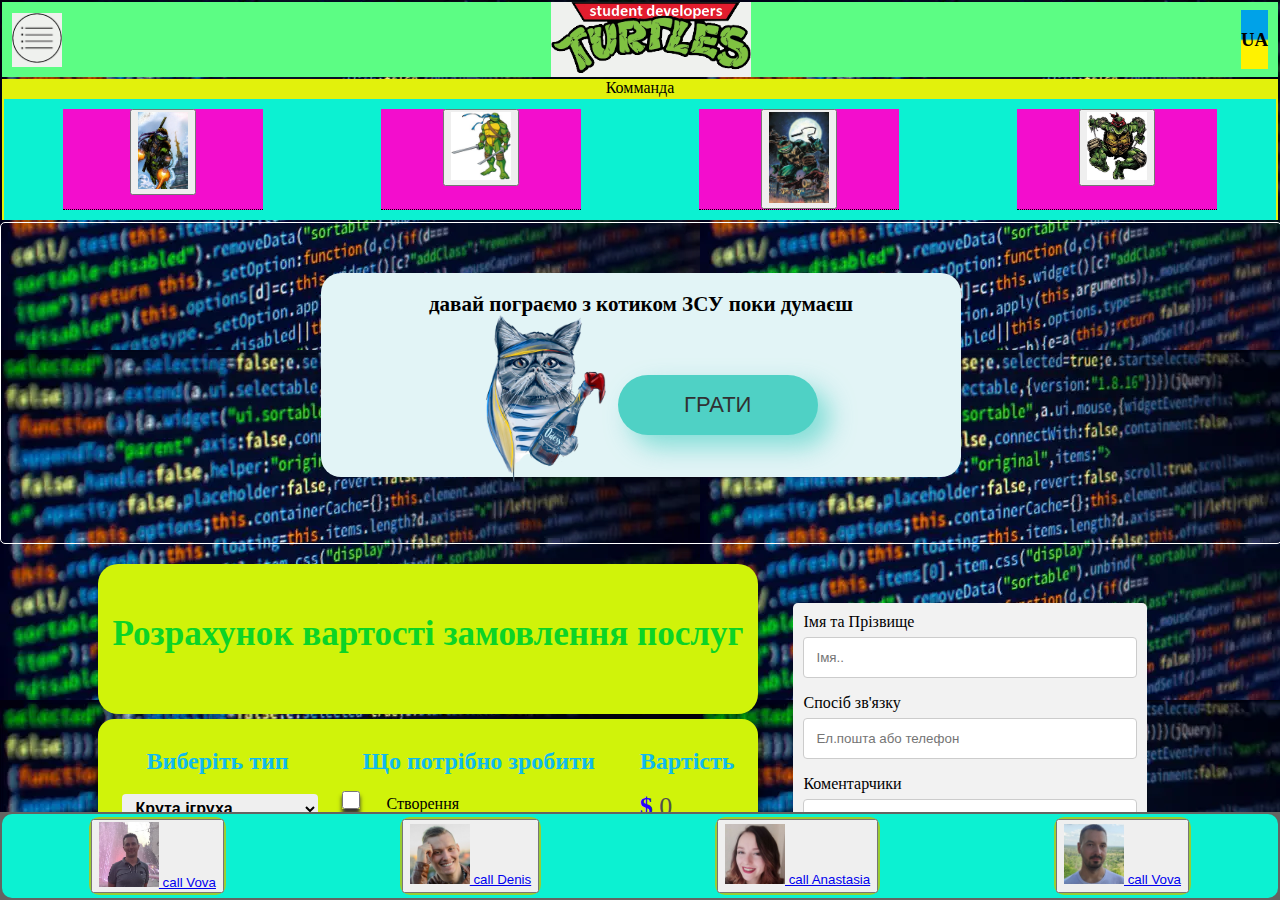
<file: projects/ComWork Nindja/index.html>
<!DOCTYPE html>
<html lang="en">
    <head>
        <meta charset="UTF-8" />
        <meta http-equiv="X-UA-Compatible" content="IE=edge" />
        <meta name="viewport" content="width=device-width, initial-scale=1.0" />
        <link rel="preconnect" href="https://fonts.gstatic.com" crossorigin />
        <link
            href="https://fonts.googleapis.com/css?family=Roboto+Slab"
            rel="stylesheet"
        />
        <link rel="stylesheet" type="text/css" href="style.css" />
        <title>Ніндзя черепашки</title>
    </head>

    <body>
        <div class="globalContainer">
            <div class="headerStyle">
                <div class="topBar-left">
                    <img src="images/menu-ico.png" width="50px" heigth="50px" />
                </div>
                <div class="topBar-center">
                    <img src="images/turtlesLogo.png" width="200px" />
                </div>
                <div class="topBar-right">
                    <span>
                        <h3>UA</h3>
                    </span>
                </div>
            </div>
            <div class="command">
                <span>Комманда</span>
                <div class="developer">
                    <div id="dev1" class="tooltip">
                        <button class="dropbtn">
                            <img src="images/don.jpg" width="50px" />
                        </button>
                        <span class="tooltiptext"
                            ><a href="#"
                                ><b
                                    >Знайомтесь .</b
                                ></a
                            ></span
                        >
                    </div>

                    <div id="dev2" class="tooltip">
                        <button class="dropbtn">
                            <img src="images/Leo.jpg" width="60px" />
                        </button>
                        <span class="tooltiptext"
                            ><a href="#"
                                ><b
                                    >Денис.</b
                                ></a
                            ></span
                        >
                    </div>

                    <div id="dev3" class="tooltipEndy">
                        <button class="dropbtn">
                            <img src="images/mik.jpg" width="60px" />
                        </button>
                        <span class="tooltiptext"
                            ><a href="#"
                                ><b
                                    >Жінка .</b
                                ></a
                            ></span
                        >
                    </div>

                    <div id="dev4" class="tooltipEndy">
                        <button class="dropbtn">
                            <img src="images/raf.jpg" width="60px" />
                        </button>
                        <span class="tooltiptext"
                            ><a href="#"
                                ><b
                                    >Обчислювач.</b
                                ></a
                            ></span
                        >
                    </div>
                </div>
            </div>
            <!-- game -->
            <div class="containerGame">
                <div id="start">
                    <h2>давай пограємо з котиком ЗСУ поки думаєш</h2>
                    <img src="images/kote.png" id="kote" />
                    <button class="button">грати</button>
                </div>
                <div id="endBlock" style="display: none">
                    <h2>Гра завершена на швидкості</h2>
                    <span id="spanEndSpeed">1000</span>
                    <img src="images/kote.png" id="kote" />
                    <button class="buttonEnd">оновити</button>
                </div>
                <div id="game" style="display: none">
                    <div id="speed">
                        SpeedGame: <span id="spanSpeed"></span>
                    </div>
                    <div id="player"></div>
                </div>
            </div>

            <!-- наша робота -->
            <div class="cases">
                <!-- калькулятор -->
                <div class="project-price" id="calculiator">
                    <section class="project-price">
                        <div id="shapka">
                            <h3>Розрахунок вартості замовлення послуг</h3>
                        </div>
                        <div
                            class="proectprice-form"
                            method="POST"
                            data-netlify="true"
                            id="proectprice-form"
                        >
                            <div class="project-conteiner">
                                <label for="projectorder" class="tipp">
                                    Виберіть тип
                                </label>

                                <select
                                    name="projectorder"
                                    id="projectorder"
                                    class="projectselect"
                                >
                                    <option value="landing-page">
                                        Створення Сайту
                                    </option>
                                    <option value="e-shop">
                                        Інтернет-магазин
                                    </option>
                                    <option selected value="market">
                                        Крута ігруха
                                    </option>
                                    <option value="mobile">
                                        Мобільний додаток
                                    </option>
                                </select>
                            </div>

                            <div class="activ-conteiner">
                                <p class="tipp">Що потрібно зробити</p>

                                <div class="activchek">
                                    <input
                                        type="checkbox"
                                        name="Creation"
                                        id="Creation"
                                        class="acttitlechec"
                                    />
                                    <label for="Creation" class="activchektitle"
                                        >Створення</label
                                    >
                                </div>

                                <div class="activchek">
                                    <input
                                        type="checkbox"
                                        name="Adjustment"
                                        id="Adjustment"
                                        class="acttitlechec"
                                    />
                                    <label
                                        for="Adjustment"
                                        class="activchektitle"
                                        >Настройка</label
                                    >
                                </div>

                                <div class="activchek">
                                    <input
                                        type="checkbox"
                                        name="heelpp"
                                        id="heelpp"
                                        class="acttitlechec"
                                    />
                                    <label for="heelpp" class="activchektitle"
                                        >Допомога</label
                                    >
                                </div>

                                <div class="activchek">
                                    <input
                                        checked
                                        type="checkbox"
                                        name="Consultation"
                                        id="Consultation"
                                        class="acttitlechec"
                                    />
                                    <label
                                        for="Consultation"
                                        class="activchektitle"
                                        >Консультація</label
                                    >
                                </div>
                            </div>

                            <div class="project-price-conteiner">
                                <p class="tipp">Вартість</p>
                                <p class="project-pricesumm">
                                    <span class="curens">$</span>
                                    <span id="totalprice">0</span>
                                </p>
                            </div>
                        </div>
                    </section>
                </div>

                <!-- форма зворот звязку -->
                <div id="formdiv">
                    <div id="fidback" class="container">
                        <form action="action_page.php">
                            <label for="fname">Імя та Прізвище</label>
                            <input
                                type="text"
                                id="fname"
                                name="firstname"
                                placeholder="Імя.."
                            />

                            <label for="lname">Спосіб зв'язку</label>
                            <input
                                type="text"
                                id="lname"
                                name="lastname"
                                placeholder="Ел.пошта або телефон"
                            />

                            <label for="subject">Коментарчики</label>
                            <textarea
                                id="subject"
                                name="subject"
                                placeholder="Залишіть коментар якщо є потреба"
                                style="height: 20%"
                            ></textarea>

                            <button id="send">
                                <h3>
                                    <a
                                        href="mailto:alex@itbanda.pro"
                                        target='_blank"'
                                        >Відправити</a
                                    >
                                </h3>
                            </button>

                            <!-- <button type="submit" id="send">Відправити </button> -->
                            <!-- <h3> <a href="mailto:citrus1989@gmail.com" target="_blank&quot;">Відправити</a> </h3> -->
                        </form>
                    </div>
                </div>
            </div>
            <!-- contacts -->
            <div class="contacts">
                <div class="developer-cont">
                    <div id="dev11">
                        <button class="dropbtn">
                            <img src="images/dev44.jpg" width="60px" /><a
                                href="tel:380508253287"
                            >
                                call Vova</a
                            >
                        </button>
                    </div>

                    <div id="dev22">
                        <button class="dropbtn">
                            <img src="images/dev11.jpg" width="60px" /><a
                                href="tel:380508253287"
                            >
                                call Denis</a
                            >
                        </button>
                    </div>

                    <div id="dev33">
                        <button class="dropbtn">
                            <img src="images/dev33.jpg" width="60px" /><a
                                href="tel:380508253287"
                            >
                                call Anastasia</a
                            >
                        </button>
                    </div>

                    <div id="dev44">
                        <button class="dropbtn">
                            <img src="images/dev22.jpg" width="60px" /><a
                                href="tel:380508253287"
                            >
                                call Vova</a
                            >
                        </button>
                    </div>
                </div>
            </div>
        </div>
        <script src="script.js"></script>
    </body>
</html>
</file>
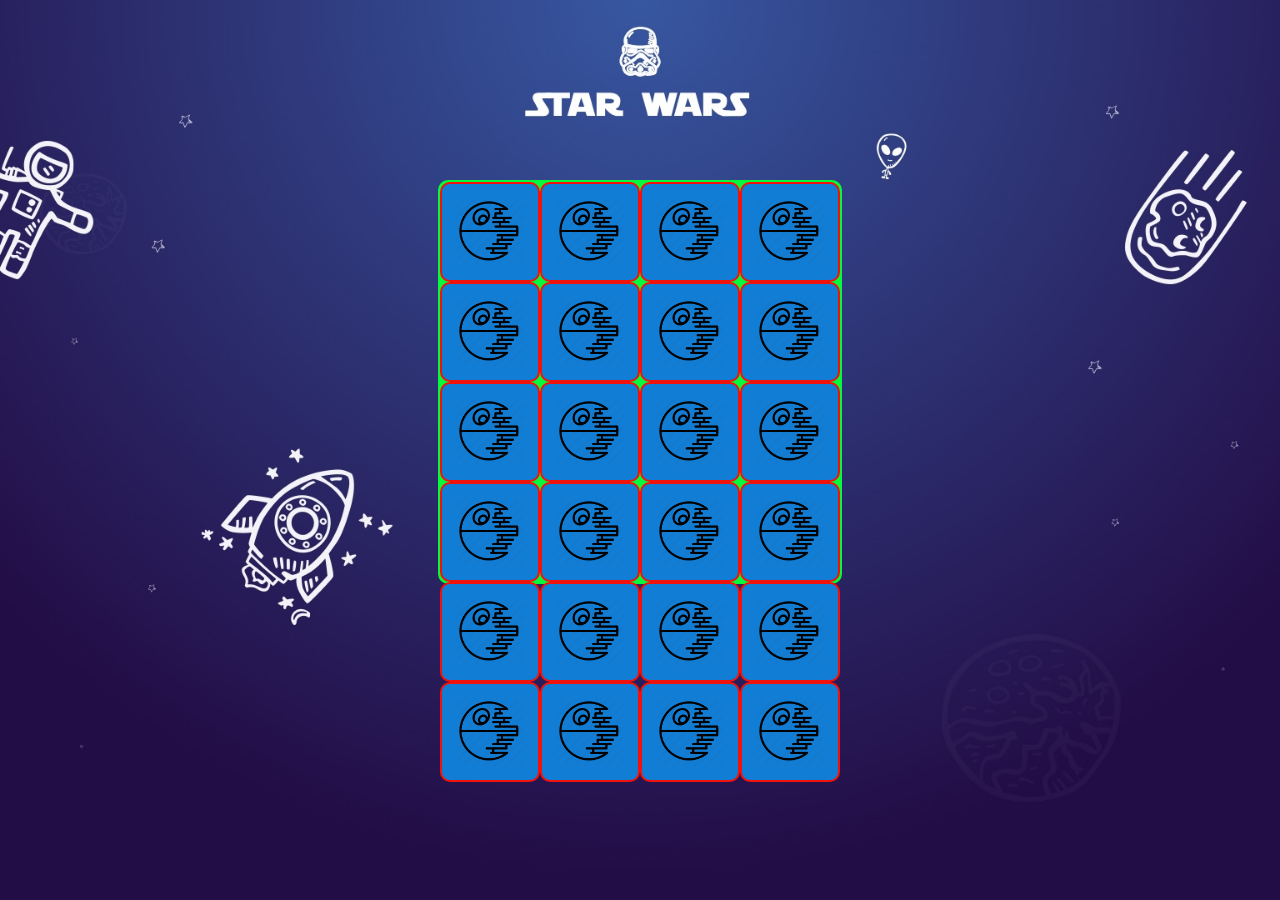
<file: projects/Paru/index.html>
<!doctype html>
<html>
<head>
	<title>Cards game</title>
	<link rel="stylesheet" type="text/css" href="style.css">
	<meta charset="utf8">
</head>
<body>
	<ul id="cards"></ul>

	<div id="reset">
		<h2>Ура!!! Ти переміг!!!</h2>
		<button id="reset-btn">Давай ще раз</button>
	</div>

	<script type="text/javascript" src="script.js"></script>
</body>
</html>
</file>
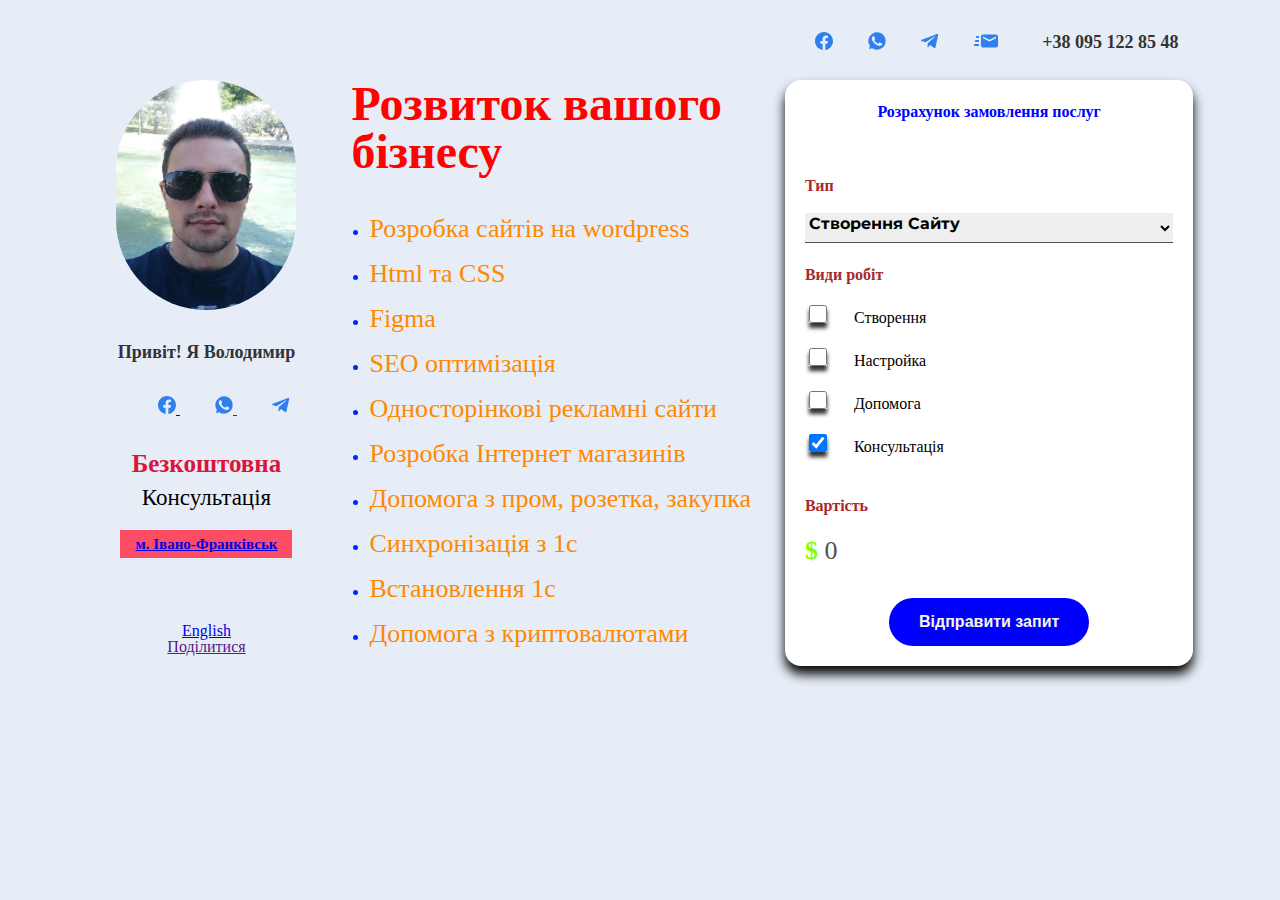
<file: projects/Resum3/index.html>
<!DOCTYPE html>
<html lang="en">

<head>
    <meta charset="UTF-8">
    <meta http-equiv="X-UA-Compatible" content="IE=edge">
    <meta name="viewport" content="width=device-width, initial-scale=1.0">

    <link rel="preconnect" href="https://fonts.googleapis.com">
    <link rel="preconnect" href="https://fonts.gstatic.com" crossorigin>
    <link href="https://fonts.googleapis.com/css2?family=Montserrat:wght@400;700&display=swap" rel="stylesheet">
    
    <link rel="stylesheet" href="./Styles/stiles.css">
    <link rel="stylesheet" href="./Styles/reset.css">
    <title>Volodumur</title>
</head>
<body>
    <div class="Wraper">

        <!--contacts-->

        <section class="contaupsection">
            <a href="https://www.facebook.com/profile.php?id=100022273695820" target="_blank" class="socialinc">
                <img src="./Image/fb-icon.svg" alt="fb-icon" class="iconsfb">
            </a>
            
            <a href="" target="_blank">
                <img src="./Image/viber-icon.svg" alt="viber-icon" class="iconsviber" class="socialinc">
            </a>
            
            <a href="https://t.me/Volodimir_07" target="_blank">
                <img src="./Image/telegram-icon.svg" alt="telegram-icon" class="iconstelegram" class="socialinc">
            </a>

            <a href="mailto:citrus1989@gmail.com" target="_blank" class="mailtoicon" class="socialinc">
                <img src="./Image/mail-icon.svg" alt="mailicon" class="mailllicon">
            </a>

            <a href="tel:+380951228548" target="_blank" class="phonenomer">
                +38 095 122 85 48 
            </a>
        </section>


        <!--foto-->

        <section class="exspersec">
            <a href="https://volodumur712en.netlify.app/" target="_blank">
            <img src="./Image/Volodumur.jpg" alt="Vova" class="myphoto"> 
            </a>
            <h2 class="myname">Привіт! Я Володимир</h2>
            <div>
                <div></div>
                <a href="https://www.facebook.com/profile.php?id=100022273695820" target="_blank">
                    <img src="./Image/fb-icon.svg" alt="fb-icon" class="iconsfb">
                </a>
            
                <a href=""  target="_blank">
                    <img src="./Image/viber-icon.svg" alt="viber-icon" class="iconsviber">
                </a>

                <a href="https://t.me/Volodimir_07" target="_blank">
                    <img src="./Image/telegram-icon.svg" alt="telegram-icon" class="iconstelegram">
                </a>
                
            </div>

            <div class="discrip">
                <p class="discriptext discriptextfff">Безкоштовна</p>
                <p class="discriptext">Консультація</p>
                <p class="ivano">
                    <a href="https://www.google.com/maps?q=%D1%96%D0%B2%D0%B0%D0%BD%D0%BE+%D1%84%D1%80%D0%B0%D0%BD%D0%BA%D1%96%D0%B2%D1%81%D1%8C%D0%BA&um=1&ie=UTF-8&sa=X&ved=2ahUKEwjh5qiT87XzAhWWAxAIHQnFDhYQ_AUoAXoECAEQAw" target="_blank">м. Івано-Франківськ</a> </p>
            </div>

            <a href="https://volodumur712en.netlify.app/" target="_blank">
                English
            </a>

            <a href="" target="_blank">
                Поділитися
            </a>


        </section>
    

        <!--My-info-->

        <section class="Myinfosection">
            
            <h1 class="Develop">Розвиток вашого бізнесу</h1>

            <div>
                <ul class="scillist">
                    <li class="mylist">
                        <p class="mylisttext">Розробка сайтів на wordpress</p>
                    </li>
                    <li class="mylist">
                        <p class="mylisttext">Html та CSS</p>
                    </li>
                    <li class="mylist">
                        <p class="mylisttext">Figma</p>
                    </li>
                    <li class="mylist">
                        <p class="mylisttext">SEO оптимізація</p>
                    </li>
                    <li class="mylist">
                        <p class="mylisttext">Односторінкові рекламні сайти</p>
                    </li>
                    <li class="mylist">
                        <p class="mylisttext">Розробка Інтернет магазинів</p>
                    </li>
                    <li class="mylist">
                        <p class="mylisttext">Допомога з пром, розетка, закупка</p>
                    </li>
                    <li class="mylist">
                        <p class="mylisttext">Синхронізація з 1с</p>
                    </li>
                    <li class="mylist">
                        <p class="mylisttext">Встановлення 1с</p>
                    </li>
                    <li class="mylist">
                        <p class="mylisttext">Допомога з криптовалютами</p>
                    </li>
                </ul>
            </div>
        </section>


        <!--My-price-->

        <section class="project-price">
            <form action="#" class="proectprice-form" method="POST" data-netlify="true" id="proectprice-form">
                <h4 class="proectprice-title">Розрахунок замовлення послуг</h4>

                <div class="projectconteiner">
                    <label for="projectorder" class="tipp"> Тип </label>

                    <select name="projectorder" id="projectorder" class="projectselect">
                        <option selected value="landing-page">Створення Сайту</option>
                        <option value="e-shop">Інтернет-магазин</option>
                        <option value="page1c">1с</option>
                        <option value="crypto">Криптовалюти</option>
                    </select>
                </div>

                <div class="activconteiner">
                    <p class="tipp"> Види робіт </p>


                    <div class="activchek">
                        <input type="checkbox" name="Creation" id="Creation" class="acttitlechec">
                        <label for="Creation" class="activchektitle">Створення</label>
                    </div>

                    <div class="activchek">
                        <input type="checkbox" name="Adjustment" id="Adjustment" class="acttitlechec">
                        <label for="Adjustment" class="activchektitle">Настройка</label>
                    </div>

                    <div class="activchek">
                        <input type="checkbox" name="heelpp" id="heelpp" class="acttitlechec">
                        <label for="heelpp" class="activchektitle">Допомога</label>
                    </div>

                    <div class="activchek">
                        <input checked type="checkbox" name="Consultation" id="Consultation" class="acttitlechec">
                        <label for="Consultation" class="activchektitle">Консультація</label>
                    </div>

                </div>
                <div class="projectpriceconteiner">
                    <p class="tipp"> Вартість </p>
                    <p class="project-pricesumm"> <span class="curens">$</span> <span id="totalprice">0</span> </p>

                </div>

                <input type="hidden" name="Email">

                <div class="calculcont">
                    <button class="calculjator">Відправити запит</button>
                </div>

            </form>
        </section>

    </div>


    <!--model-->

    <div class="modal-bgd" id="modalidemeil">
        <div class="modelcont">
            <button class="modelclose-icon">
                <img src="./Image/close-icon.svg" alt="close-icon" class="close-icon">

            </button>
            <img src="./Image/mail-icon.svg" alt="mailicon" class="mailllicon" id="mailidicon">
            <h4 class="modeltitle">Я зв`яжусь з вами <br> найближчим часом</h4>

            <form action="#" class="modelcontform" id="modelcontformid">

                <div class="mailinputconte" id="mailinputconte">
                    <label for="user-email" class="usermailtitle">Email</label>
                    <input type="email" name="user-email" id="user-email" class="user-email" placeholder="Вкажіть ел. пошту">
                    <p class="mailerortext" id="mailinputconteerorid">перевірте вказану пошту</p>
                </div>
                <button type="submit" class="modelsubmit" > Відправити</button>
            </form>

        </div>

    </div>

    <div class="modal-bgd" id="succesmodal">
        <div class="modelcont">
            <button class="modelclose-icon">
                <img src="./Image/close-icon.svg" alt="close-icon" class="close-icon">
    
            </button>
            <img src="./Image/success-icon.svg" alt="success" class="mailllicon">
            <h4 class="modeltitle">Дякую<br> запит відправлено</h4>
    
            
        </div>
        <div></div>
    
    </div>

    <script src="./js/script.js"></script>
</body>

<!--const usermailgo = document.querySelectorAll(`#user-email`);
    if (usermailgo.value) {

        
        const formData = new FormData(formEl)

        formData.append(`Email`, usermailgo.value);

        fetch('/', {
          method: 'POST',
          headers: { "Content-Type": "application/x-www-form-urlencoded" },
            body: new URLSearchParams(formData).toString()
        }).
            then(function () {
                emeilmodal.classList.remove(`modal-active`);
                succesmodal.classList.add(`modal-active`);
            }
                .catch(() => alert('Не вдалося відправити'))
                
        return;
        
    }-->

</html>
</file>
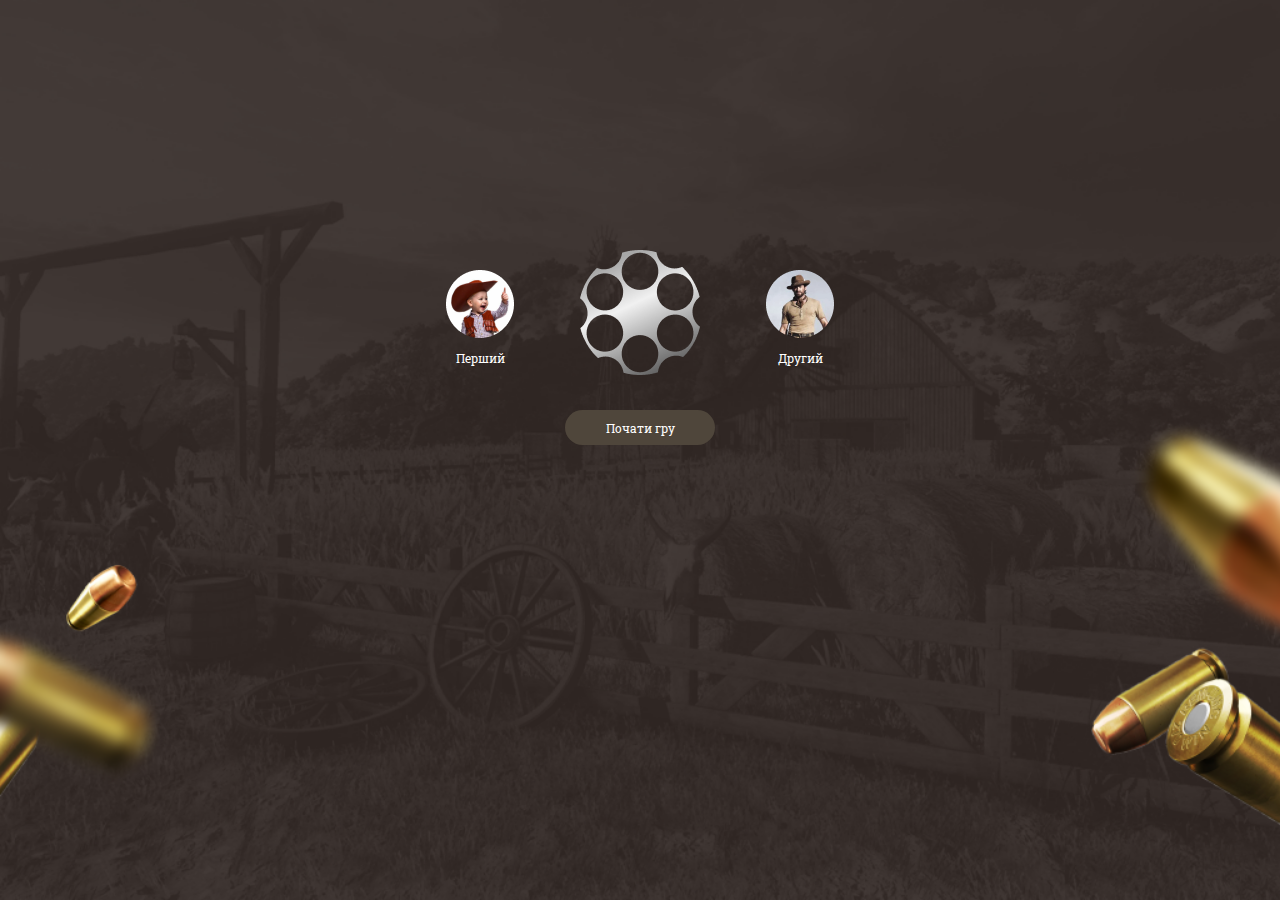
<file: projects/russian_roulette start/index.html>
<html>
<head>
	<meta charset="utf8"/>
	<title>Українська рулетка</title>
	<link href="https://fonts.googleapis.com/css?family=Roboto+Slab" rel="stylesheet">
	<link rel="stylesheet" type="text/css" href="style.css">
</head>
<body>



<div id="game">
	<div class="user" id="player1">
		<img src="images/user1.png"/>
		<p>Перший</p>
		
	</div>

	<div id="revolver"></div>

	<div id="baraban">
		<div id="bullet"></div>
	</div>
	
	<div class="user" id="player2">
		<img src="images/user2.png"/>
		<p>Другий</p>
		
	</div>

	<button id="shot">Почати гру</button>
</div>

<script src="script.js"></script>
</body>
</html>
</file>
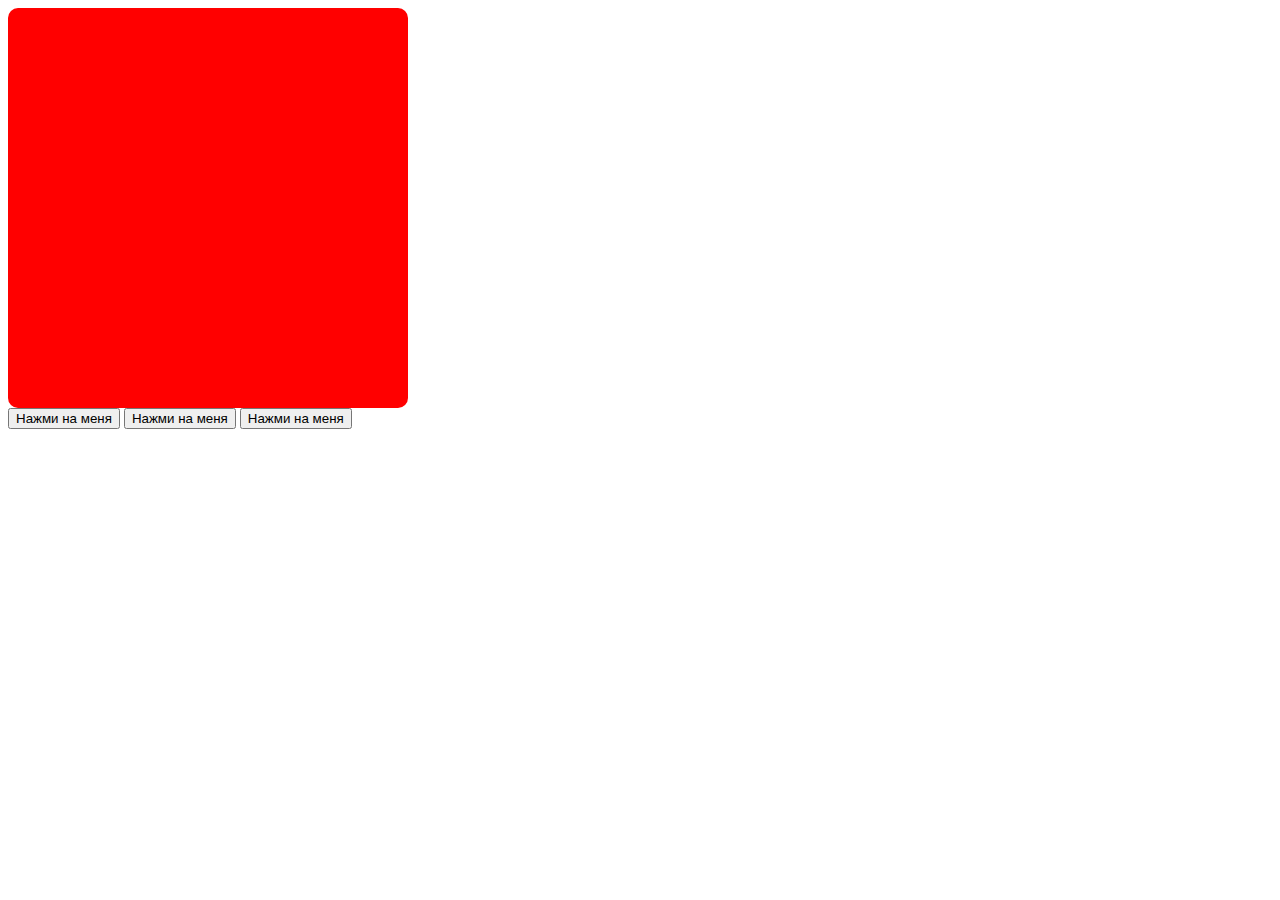
<file: projects/workshop/index.html>
<!DOCTYPE html>
<html>
<head>
	<meta charset="utf-8">
	<meta name="viewport" content="width=device-width, initial-scale=1">
	<title>Воркшоп</title>
	<link rel="stylesheet" type="text/css" href="style.css">
</head>
<body>

	<div id="kvadrat"></div>

	<button id="knopka">Нажми на меня</button>
	<button id="ttt">Нажми на меня</button>
	<button id="qqq">Нажми на меня</button>

<script src="script.js"></script>
</body>
</html>
</file>
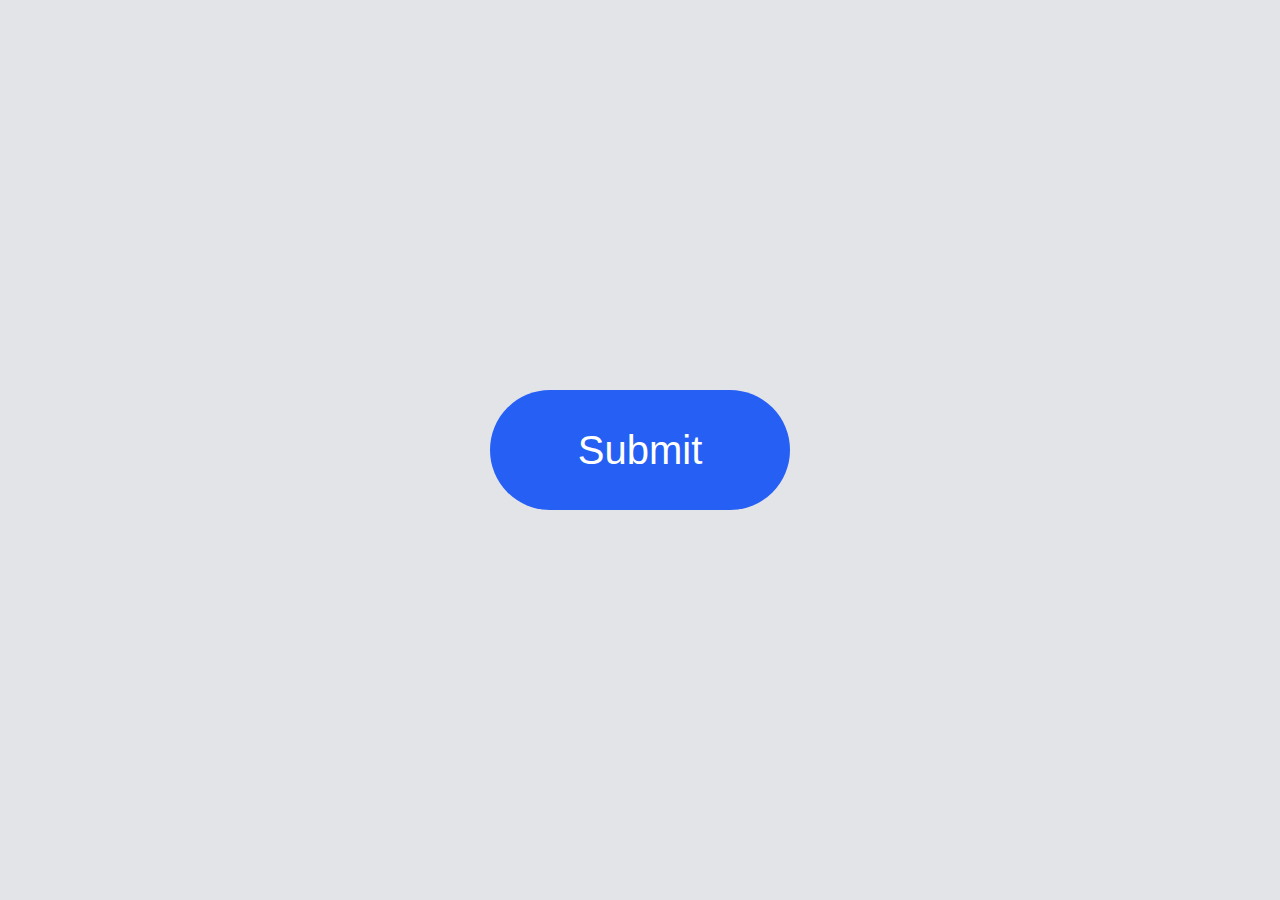
<file: projects/Prikolu/button/index.html>
<!DOCTYPE html>
<html lang="en">
<head>
    <meta charset="UTF-8">
    <meta http-equiv="X-UA-Compatible" content="IE=edge">
    <meta name="viewport" content="width=device-width, initial-scale=1.0">
    <title>Document</title>
    <link href="style.css" rel="stylesheet">
</head>
<body>

    <button class="btn" type="button">
        <span class="btn__text">Submit</span>
        <svg class="btn__progress" viewBox="0 0 48 48" width="48px" height="48px">
            <circle class="btn__progress-track" r="20" cx="24" cy="24" fill="none" stroke="#c7cad1" stroke-width="8" />
            <circle class="btn__progress-fill" r="20" cx="24" cy="24" fill="none" stroke="#000000" stroke-width="8" transform="rotate(-90,24,24)" stroke-dasharray="125.66 125.66" stroke-dashoffset="125.66" />
            <polyline class="btn__progress-check" points="12,24 20,32 36,16" fill="none" stroke="#fff" stroke-width="4" stroke-linecap="round" stroke-linejoin="round" stroke-dasharray="34 34" stroke-dashoffset="34" />
        </svg>
    </button>
    
    <script src="main.js" ></script>
</body>

</html>
</file>
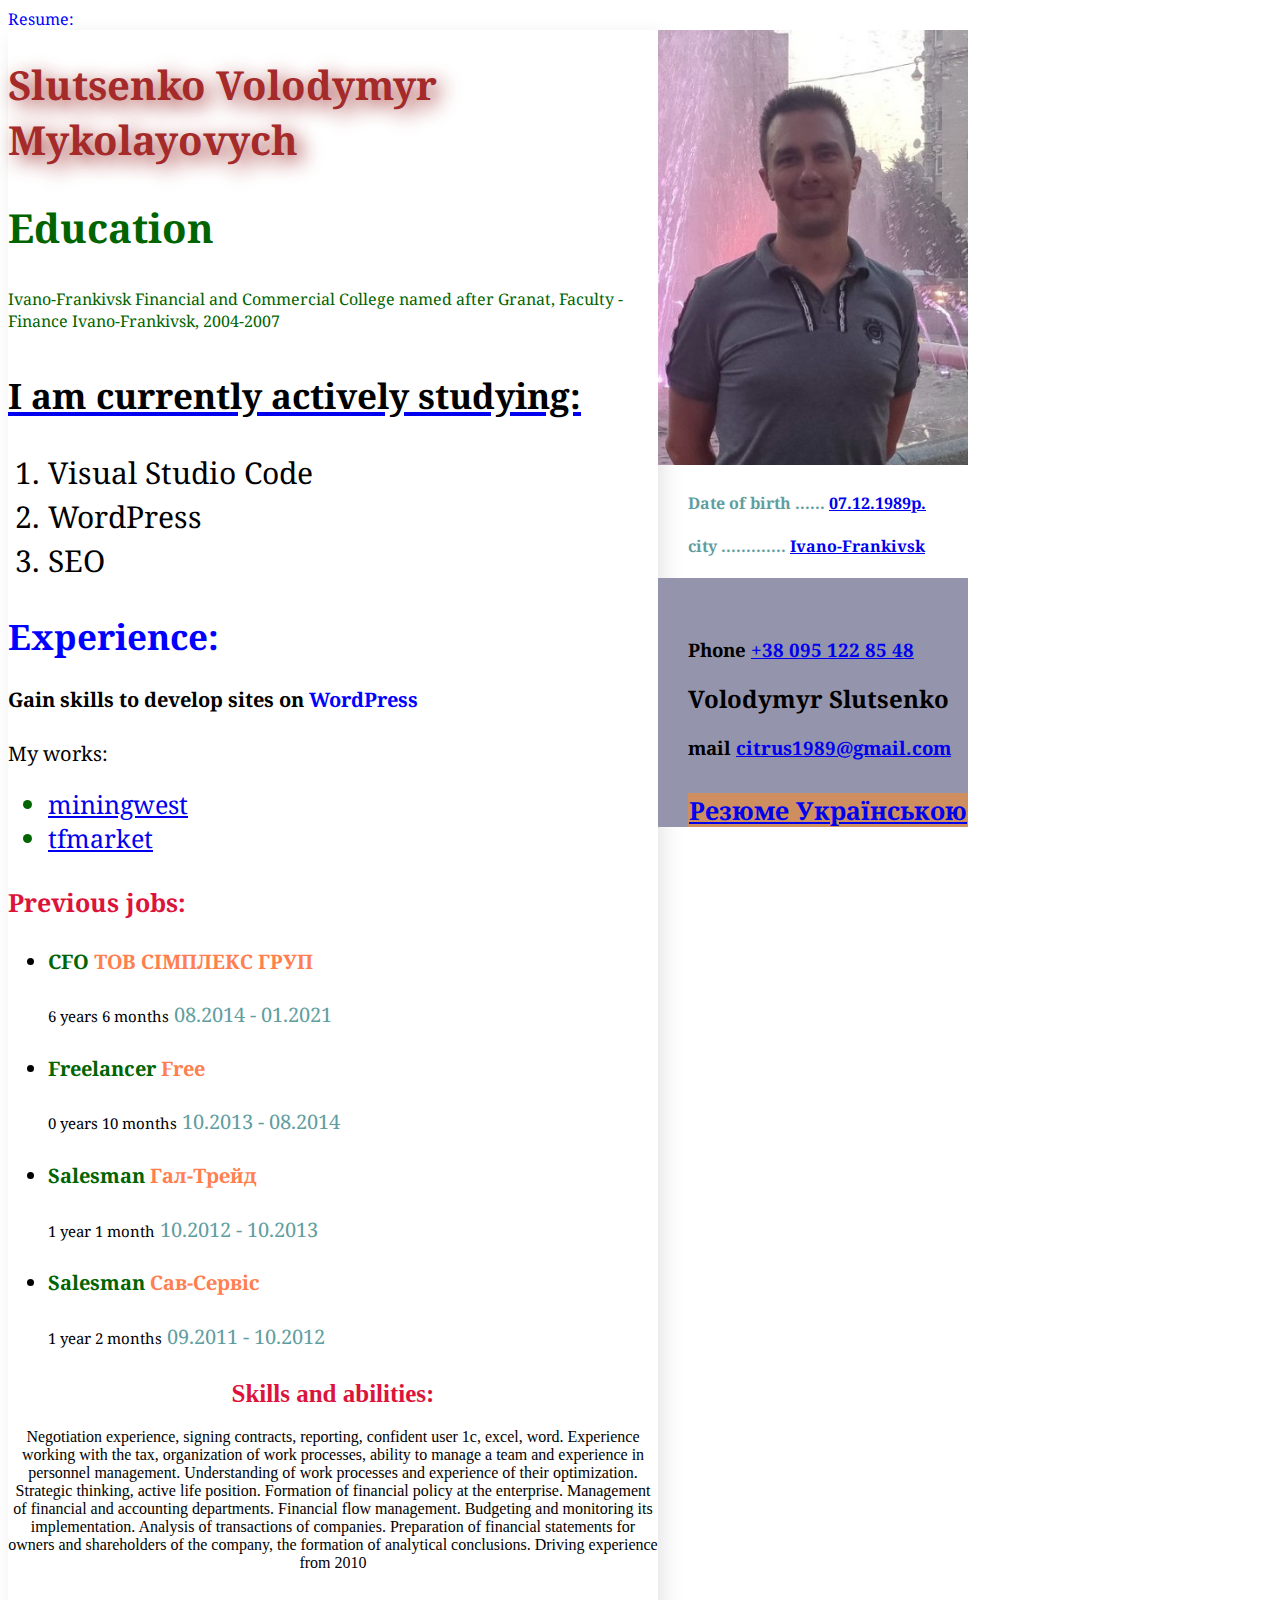
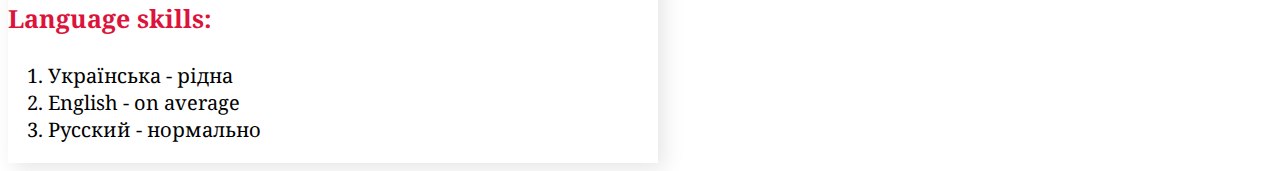
<file: projects/Resume/En/index.html>
<!DOCTYPE html>
<html lang="en">

<head>
    <meta charset="UTF-8">
    <meta http-equiv="X-UA-Compatible" content="IE=edge">
    <meta name="viewport" content="width=device-width, initial-scale=1.0">
    <link rel="preconnect" href="https://fonts.googleapis.com">
    <link rel="preconnect" href="https://fonts.gstatic.com" crossorigin>
    <link href="https://fonts.googleapis.com/css2?family=Noto+Serif:ital,wght@1,700&display=swap" rel="stylesheet">
    <link rel="stylesheet" href="Styles/stiles.css">
    <title>Slutsenko Volodymyr</title>
</head>

<body class="body">
    Resume:
<div class="yse">
<!--yse resume-->
    <div class="vsja">
    <!--Імя-->
    <div class="shapka">
    
    <h1>Slutsenko Volodymyr Mykolayovych
    
    </h1>
    </div>

    <!--Освіта-->
    <div class="education">
    
        <h2 <span class="osvita">Education</span></h2>
        <p> Ivano-Frankivsk Financial and Commercial College named after Granat,
             Faculty - Finance
             Ivano-Frankivsk, 2004-2007
        </p>
    </div>

     
    <!--про тепер-->
     <div class="now">
         
         <h2> <a href="https://miningwest.com.ua/rozrobnik/" target="_blank&quot;"> <span class="zar"> I am currently actively studying:</span> </a> </h2>
        <ol>
            <li>
                Visual Studio Code
            </li>
            <li>
                WordPress
            </li>
            <li>
                SEO
            </li>
        </ol>
     </div>


    <!--Робота-->
     <div class="work">
         <h2> <span class="workshap">Experience: </span> </h2>
         <div class="rozrob" >
             <h4>Gain skills to develop sites on <span class="wp">WordPress</span></h4>
             <p>
                  My works:
             </p>
            <ul>
                <li class="ssul">
                    <a href="https://miningwest.com.ua/" target="_blank&quot;">miningwest</a>
                </li>
                <li class="ssul">
                    <a href="https://tfmarket.net.ua/" target="_blank&quot;">tfmarket</a>
                </li>
            </ul>
                

         </div>

         <h2> <span class="navv">Previous jobs:</span> </h2>
         <ul>

         <!--сімплекс-->
         <div>
            <li><h4 class="posada">CFO
            <span class="compani">ТОВ СІМПЛЕКС ГРУП</span> </h4>
            <p> <span class="period">6 years 6 months</span>  
            <span class="datacomp">08.2014 - 01.2021</span> 
            </p>
            </li>
         </div>
         
         <!--фріланс-->
        <div>
            <li>
                <h4 class="posada">Freelancer <span class="compani">Free</span> </h4>
                <p> <span class="period">0 years 10 months</span>
                    <span class="datacomp">10.2013 - 08.2014</span>
                </p>
            </li>
        </div>

        <!--гал тр-->
         <div>
            <li>
                <h4 class="posada">Salesman
                <span class="compani">Гал-Трейд</span> </h4>
                <p> <span class="period">1 year 1 month</span>
                    <span class="datacomp">10.2012 - 10.2013</span>
                </p>
            </li>
         </div>

         <!--сав-->
         <div>
            <li>
                <h4 class="posada">Salesman
                <span class="compani">Сав-Сервіс</span> </h4>
                <p> <span class="period">1 year 2 months</span>
                    <span class="datacomp">09.2011 - 10.2012</span>
                </p>
            </li>
         </div>
        </ul>
     </div>


    <!--Навички-->
    <div class="Skills">
    
        <h2> <span class="navv"> Skills and abilities:</span> </h2>
        <a> Negotiation experience, signing contracts, reporting, confident user 1c, excel, word.
        Experience working with the tax, organization of work processes, ability to manage a team and experience in personnel
        management.
        Understanding of work processes and experience of their optimization.
        Strategic thinking, active life position.
        Formation of financial policy at the enterprise. Management of financial and accounting departments. Financial flow
        management.
        Budgeting and monitoring its implementation. Analysis of transactions of companies.
        Preparation of financial statements for owners and shareholders of the company, the formation of analytical conclusions.
        Driving experience from 2010</a>
    </div>


    <!--Мова-->
    <div class="language">
        <h2> <span class="navv">Language skills:</span> </h2>
        <ol>
            <li>
                Українська -  рідна
            </li>
            <li>
                English - on average
            </li>
            <li>
                Русский - нормально
            </li>
        </ol>

    </div>
    
    </div>

    <!--sidebar збоку-->
<aside class="sideb"> 

        <img src="Image/Volodumur.jpg" alt="Foto Volodumur" class="foto">
        <!--дата-->
        <div class="data">
            <h4>Date of birth ...... <a href="https://calendar.google.com/calendar/" target="_blank&quot;">07.12.1989р.</a> </h4>
            <h4>city ............. <a href="https://www.google.com/maps/place/%D0%86%D0%B2%D0%B0%D0%BD%D0%BE-%D0%A4%D1%80%D0%B0%D0%BD%D0%BA%D1%96%D0%B2%D1%81%D1%8C%D0%BA,+%D0%86%D0%B2%D0%B0%D0%BD%D0%BE-%D0%A4%D1%80%D0%B0%D0%BD%D0%BA%D1%96%D0%B2%D1%81%D1%8C%D0%BA%D0%B0+%D0%BE%D0%B1%D0%BB%D0%B0%D1%81%D1%82%D1%8C,+76000/@48.9118242,24.6821097,13z/data=!3m1!4b1!4m5!3m4!1s0x4730c16c34b0381d:0xd6d32394e59e41c2!8m2!3d48.922633!4d24.711117" target="_blank&quot;">Ivano-Frankivsk</a> </h4>
        </div>

        <div>
            <!--контакти-->
            <div class="cont">
        
                <h3>Phone <a href="tel:0951228548">+38 095 122 85 48</a> </h3>
                <h2>Volodymyr Slutsenko</h2>
                <h3>mail   <a href="mailto:citrus1989@gmail.com" target="_blank&quot;">citrus1989@gmail.com</a> </h3>

            <h4 <span class="rez"><a href="https://volodumur712ua.netlify.app/" target="_blank&quot;">Резюме Українською</a></span> </h4>
            </div>
        </div>

        
</aside>
</div>
</file>
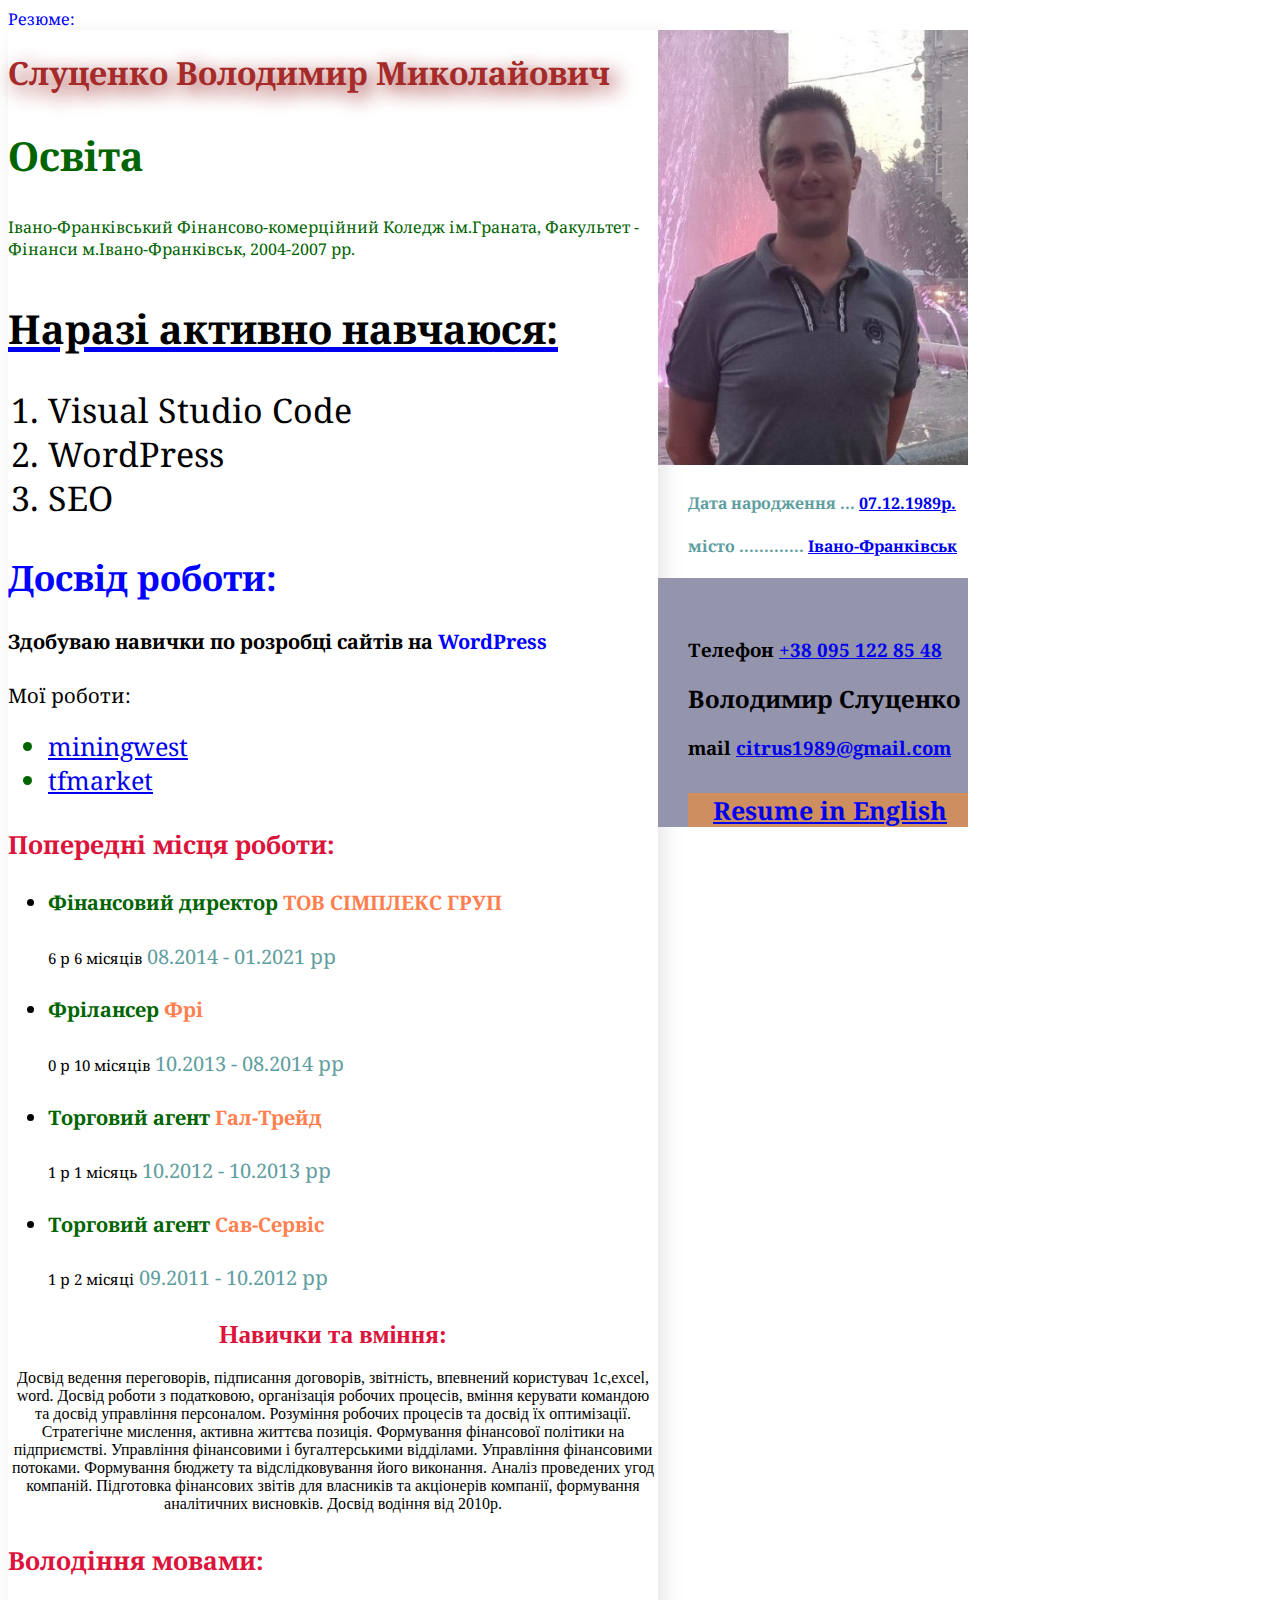
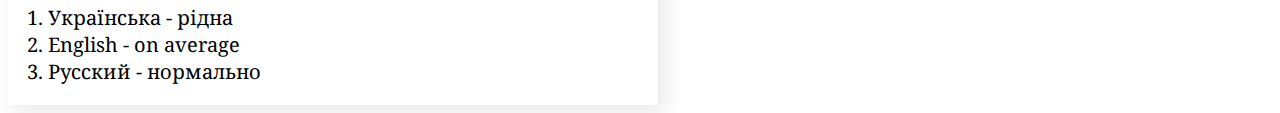
<file: projects/Resume/Ua/index.html>
<!DOCTYPE html>
<html lang="en">

<head>
    <meta charset="UTF-8">
    <meta http-equiv="X-UA-Compatible" content="IE=edge">
    <meta name="viewport" content="width=device-width, initial-scale=1.0">
    <link rel="preconnect" href="https://fonts.googleapis.com">
    <link rel="preconnect" href="https://fonts.gstatic.com" crossorigin>
    <link href="https://fonts.googleapis.com/css2?family=Noto+Serif:ital,wght@1,700&display=swap" rel="stylesheet">
    <link rel="stylesheet" href="Styles/stiles.css">
    <title>Slutsenko Volodumur</title>
</head>

<body class="body">
    Резюме:
<div class="yse">
<!--yse resume-->
    <div class="vsja">
    <!--Імя-->
    <div class="shapka">
    
    <h1>Слуценко Володимир Миколайович 
    
    </h1>
    </div>

    <!--Освіта-->
    <div class="education">
    
        <h2 <span class="osvita">Освіта</span></h2>
        <p> Івано-Франківський Фінансово-комерційний Коледж ім.Граната,
            Факультет - Фінанси
            м.Івано-Франківськ, 2004-2007 рр.
        </p>
    </div>

     
    <!--про тепер-->
     <div class="now">
         
         <h2> <a href="https://miningwest.com.ua/rozrobnik/" target="_blank&quot;"> <span class="zar"> Наразі активно навчаюся:</span> </a> </h2>
        <ol>
            <li>
                Visual Studio Code
            </li>
            <li>
                WordPress
            </li>
            <li>
                SEO
            </li>
        </ol>
     </div>


    <!--Робота-->
     <div class="work">
         <h2> <span class="workshap">Досвід роботи: </span> </h2>
         <div class="rozrob" >
             <h4>Здобуваю навички по розробці сайтів на <span class="wp">WordPress</span></h4>
             <p>
                 Мої роботи:
             </p>
            <ul>
                <li class="ssul">
                    <a href="https://miningwest.com.ua/" target="_blank&quot;">miningwest</a>
                </li>
                <li class="ssul">
                    <a href="https://tfmarket.net.ua/" target="_blank&quot;">tfmarket</a>
                </li>
            </ul>
                

         </div>

         <h2> <span class="navv">Попередні місця роботи:</span> </h2>
         <ul>

         <!--сімплекс-->
         <div>
            <li><h4 class="posada">Фінансовий директор
            <span class="compani">ТОВ СІМПЛЕКС ГРУП</span> </h4>
            <p> <span class="period">6 р 6 місяців</span>  
            <span class="datacomp">08.2014 - 01.2021 рр</span> 
            </p>
            </li>
         </div>
         
         <!--фріланс-->
        <div>
            <li>
                <h4 class="posada">Фрілансер <span class="compani">Фрі</span> </h4>
                <p> <span class="period">0 р 10 місяців</span>
                    <span class="datacomp">10.2013 - 08.2014 рр</span>
                </p>
            </li>
        </div>

        <!--гал тр-->
         <div>
            <li>
                <h4 class="posada">Торговий агент
                <span class="compani">Гал-Трейд</span> </h4>
                <p> <span class="period">1 р 1 місяць</span>
                    <span class="datacomp">10.2012 - 10.2013 рр</span>
                </p>
            </li>
         </div>

         <!--сав-->
         <div>
            <li>
                <h4 class="posada">Торговий агент
                <span class="compani">Сав-Сервіс</span> </h4>
                <p> <span class="period">1 р 2 місяці</span>
                    <span class="datacomp">09.2011 - 10.2012 рр</span>
                </p>
            </li>
         </div>
        </ul>
     </div>


    <!--Навички-->
    <div class="Skills">
    
        <h2> <span class="navv"> Навички та вміння:</span> </h2>
        <a> Досвід ведення переговорів, підписання договорів, звітність, впевнений користувач 1с,excel, word.
        Досвід роботи з податковою, організація робочих процесів, вміння керувати командою та досвід управління персоналом.
        Розуміння робочих процесів та досвід їх оптимізації.
        Стратегічне мислення, активна життєва позиція.
        Формування фінансової політики на підприємстві. Управління фінансовими і бугалтерськими відділами. Управління
        фінансовими потоками.
        Формування бюджету та відслідковування його виконання. Аналіз проведених угод компаній.
        Підготовка фінансових звітів для власників та акціонерів компанії, формування аналітичних висновків.
        Досвід водіння від 2010р.</a>
    </div>


    <!--Мова-->
    <div class="language">
        <h2> <span class="navv">Володіння мовами:</span> </h2>
        <ol>
            <li>
                Українська -  рідна
            </li>
            <li>
                English - on average
            </li>
            <li>
                Русский - нормально
            </li>
        </ol>

    </div>
    
    </div>

    <!--sidebar збоку-->
<aside class="sideb"> 

        <img src="Image/Volodumur.jpg" alt="Foto Volodumur" class="foto">
        <!--дата-->
        <div class="data">
            <h4>Дата народження ... <a href="https://calendar.google.com/calendar/" target="_blank&quot;">07.12.1989р.</a> </h4>
            <h4>місто ............. <a href="https://www.google.com/maps/place/%D0%86%D0%B2%D0%B0%D0%BD%D0%BE-%D0%A4%D1%80%D0%B0%D0%BD%D0%BA%D1%96%D0%B2%D1%81%D1%8C%D0%BA,+%D0%86%D0%B2%D0%B0%D0%BD%D0%BE-%D0%A4%D1%80%D0%B0%D0%BD%D0%BA%D1%96%D0%B2%D1%81%D1%8C%D0%BA%D0%B0+%D0%BE%D0%B1%D0%BB%D0%B0%D1%81%D1%82%D1%8C,+76000/@48.9118242,24.6821097,13z/data=!3m1!4b1!4m5!3m4!1s0x4730c16c34b0381d:0xd6d32394e59e41c2!8m2!3d48.922633!4d24.711117" target="_blank&quot;">Івано-Франківськ</a> </h4>
        </div>

        <div>
            <!--контакти-->
            <div class="cont">
        
                <h3>Телефон <a href="tel:0951228548">+38 095 122 85 48</a> </h3>
                <h2>Володимир Слуценко</h2>
                <h3>mail   <a href="mailto:citrus1989@gmail.com" target="_blank&quot;">citrus1989@gmail.com</a> </h3>

            <h4 <span class="rez"><a href="https://volodumur712en.netlify.app/" target="_blank&quot;">Resume in English</a></span> </h4>
            </div>
        </div>

        
</aside>
</div>
</file>
<file: projects/ComWork Nindja/style.css>
/* стилі дениса і володі*/

.globalContainer {
  width: 100%;
  height: 100%;
  position: fixed;
  top: 0;
  right: 0;
  bottom: 0;
  left: 0;
  overflow: auto;
  z-index: -1;
  background: url(images/background1.png) #384657;
}

.headerStyle {
  display: flex;
  background: #5cfd84;
  margin: 2px 2px 2px 2px;
  overflow: auto;
  text-align: center;
}

.topBar-left {
  position: inline;
  margin: auto 10px;
  background: #eff1ee;
  text-align: center;
}

.topBar-center {
  position: inline;
  margin: auto auto;
  background: #eff1ee;
  text-align: center;
}

.topBar-right {
  position: inline;
  margin: auto 10px;
  background-image: url("images/yelBlue.png");
  background-repeat: no-repeat;
  background-size: 30px 60px;
  text-align: center;
}

.command {
  text-align: center;
  background: #e2f10c;
  margin: 2px 2px 2px 2px;
}

.developer {
  display: flex;
  text-align: center;
  background: #0cf1d2;
  margin: 2px 2px 2px 2px;
}

#dev1,
#dev2,
#dev3,
#dev4 {
  display: inline;
  width: 200px;
  height: 100px;
  background: #f30dcd;
  margin: 10px auto;
}

.cases {
  display: flex;
  justify-content: center;
  margin: 20px auto;
  padding-bottom: 80px;
}

.game {
  margin: 20px auto;
  /* height: 500px; 
  background: #b9b9b8; */
}

.contacts {
  position: fixed;
  width: 100%;

  background: #646462;
  text-align: center;
  bottom: 0px;
}

/* CSS Tooltip подсказка с правой стороны, которая появляется,
 когда пользователь перемещает указатель мыши на элемент:*/
.tooltip {
  position: relative;
  display: inline-block;
  border-bottom: 1px dotted black;
}

.tooltip .tooltiptext {
  visibility: hidden;
  width: 750px;
  background-color: white;
  color: #fff;
  text-align: center;
  border-radius: 6px;
  padding: 5px 0;
  /* Position the tooltip */
  position: absolute;
  z-index: 1;
  top: -5px;
  left: 75%;
}

.tooltip:hover .tooltiptext {
  visibility: visible;
}

/* конец стилей подсказки с правой стороны */

/* CSS Tooltip подсказка с левой стороны , которая появляется, 
когда пользователь перемещает указатель мыши на элемент:*/
.tooltipEndy {
  position: relative;
  display: inline-block;
  border-bottom: 1px dotted black;
}

.tooltipEndy .tooltiptext {
  visibility: hidden;
  width: 750px;
  background-color: white;
  color: #fff;
  text-align: center;
  border-radius: 6px;
  padding: 5px 0;

  /* Position the tooltip */
  position: absolute;
  z-index: 1;
  top: -5px;
  right: 75%;
}

.tooltipEndy:hover .tooltiptext {
  visibility: visible;
}

/* конец стилей подсказки с левой стороны */


/* стилі гри*/
/* Стартовое окно*/
#start,
#endBlock {
  position: relative;
  background: #e2f4f6;
  width: 600px;
  height: 200px;
  border-radius: 20px;
  text-align: center;
  padding: 2px 20px;
  margin: 50px auto;
  font-family: Bradley Hand, cursive;
  font-size: 14px;
}


#kote {
  width: 150px;
  margin-top: -30px;
  background-position: top;
}

#game {

  width: 100%;
  height: 300px;
  border-bottom: 1px solid #000;
  border-radius: 5px;
  margin: 10px auto;
  background-color: lightgrey;

}

#speed {
  position: absolute;
  left: 20px;
  top: 240px;
}

#spanEndSpeed {
  position: absolute;
  left: 350px;
  top: 60px;
}

#player {
  width: 150px;
  height: 150px;
  background-size: 150px 150px;
  background-image: url(images/kote.gif);
  position: absolute;
  left: 20px;
  top: 383px;
}

#player .playerGIF {
  background: url(images/koteGIF.gif);
}

.tankStyle {
  position: absolute;
  top: 470px;
  width: 106px;
  height: 63px;
  background-image: url("images/tank1.png");
  background-repeat: no-repeat;
}

.button,
.buttonEnd {
  top: -80px;
  min-width: 200px;
  min-height: 60px;
  font-family: "Nunito", sans-serif;
  font-size: 22px;
  text-transform: uppercase;
  color: #313133;
  background: #4fd1c5;
  border: none;
  border-radius: 500px;
  box-shadow: 12px 12px 24px rgba(79, 209, 197, 0.64);
  position: relative;
}

.button:before,
.buttonEnd:before {
  content: "";
  border-radius: 100px;
  min-width: calc(200px + 12px);
  min-height: calc(60px + 12px);
  border: 6px solid #00ffcb;
  position: absolute;
  top: 50%;
  left: 50%;
  transform: translate(-50%, -50%);
  opacity: 0;
  transition: all 0.4s ease-in-out 0s;
}

.button:hover::before,
button:focus::before,
.buttonEnd:hover::before,
.buttonEnd:focus::before {
  opacity: 1;
}

.containerGame {
  border: solid 1px white;
  border-radius: 5px;
  width: 100%;
  height: 320px;
}

/* стилі калькулятор і форма звязку */

.proectprice-form {
  padding: 10px 10px;
  background-color: rgb(208, 243, 10);
  box-shadow: 0px 8px 12px;
  border-radius: 16px;
  display: flex;
  justify-content: center;
}

#shapka {
  background: rgb(208, 243, 10);
  height: 120px;
  border-radius: 20px;
  padding: 15px;
  font-family: Bradley Hand, cursive;
  font-size: 14px;
  font-weight: bold;
  font-size: 30px;
  text-align: center;
  color: rgb(11, 212, 38);
  margin-bottom: 5px;
}

.project-conteiner {
  display: flex;
  flex-direction: column;
  padding: 10px;
}

.tipp {
  font-weight: bold;
  font-size: 24px;
  line-height: 24px;
  color: rgb(15, 186, 238);
  margin-bottom: 15px;
  margin-top: 10px;
  margin-left: 25px;
}

.projectselect {
  font-size: 16px;
  line-height: 24px;
  border: none;
  outline: none;
  border-bottom: 1px solid #4f4f4f;
  padding: 5px 10px;
  font-weight: bold;
}

.activ-conteiner {
  display: flex;
  flex-direction: column;
  padding: 10px;
}

.activchek {
  margin-bottom: 15px;
}

.activchektitle {
  font-size: 16px;
  line-height: 24px;
  margin-left: 20px;
}

.acttitlechec {
  width: 18px;
  height: 18px;
  box-shadow: 0px 5px 4px #333;
}

.project-price-conteiner {
  margin-bottom: 10px;
  padding: 10px;
}

.project-pricesumm {
  font-size: 26px;
  line-height: 15px;
  color: #4f4f4f;
  margin-left: 25px;
}

.curens {
  color: rgb(38, 0, 255);
  font-weight: bold;
}

input[type="text"],
select,
textarea {
  width: 100%;
  padding: 12px;
  border: 1px solid #ccc;
  border-radius: 4px;
  box-sizing: border-box;
  margin-top: 6px;
  margin-bottom: 16px;
  resize: vertical;
}

input[type="submit"] {
  background-color: #4caf50;
  color: white;
  padding: 12px 20px;
  border: none;
  border-radius: 4px;
  cursor: pointer;
}

input[type="submit"]:hover {
  background-color: #45a049;
}

.container {
  border-radius: 5px;
  margin: 15px;
  background-color: #f2f2f2;
  padding: 10px;
}

#fidback {
  text-align: left;
}

#formdiv {
  float: right;
  width: 30%;
  margin: auto 20px;
}

/* стилі контакти */

.developer-cont {
  display: flex;
  text-align: center;
  margin: 2px 2px 2px 2px;
  background: #0cf1d2;
  border-radius: 10px;
}

#dev11,
#dev22,
#dev33,
#dev44 {
  display: flex;
  justify-content: center;
  margin: 3px auto;
  padding: 2px 2px;
  background: yellowgreen;
  border-radius: 10px;
}
</file>
<file: projects/Paru/style.css>
@font-face {
	font-family: "STARWARS";
	src: url("fonts/STARWARS.eot?") format("eot"),
		url("fonts/STARWARS.woff") format("woff"),
		url("fonts/STARWARS.ttf") format("truetype"),
		url("fonts/STARWARS.svg#STARWARS") format("svg");
	font-weight: normal;
	font-style: normal;
}
html, body {
	padding: 0;
	margin: 0;
}
body {
	background: url(images/bfg.jpg) no-repeat center top fixed;
    -webkit-background-size: cover;
    -moz-background-size: cover;
    -o-background-size: cover;
    background-size: cover;
    position: relative;
	font-family: "STARWARS", sans-serif;
}
#cards {
	background: #06fa3b;
	width: 400px;
	height: 400px;
	border-radius: 10px;
	padding: 2px;
	margin: 0 auto;
	margin-top: 180px;
}
#cards li {
	list-style: none;
	background: #127dd4;
	width: 96px;
	border: 2px solid #f1130b;
	border-radius: 10px;
	float: left;
	height: 96px;
	background-image: url("images/back.png");
	background-repeat: no-repeat;
	cursor: pointer;    
	background-size: 70px auto;
    background-position: center;
	transition: visibility .6s ease-in-out;
}

#reset {
	background: rgb(226, 201, 117);
    border: 4px solid #51161b;
    border-radius: 10px;
    width: 200px;
    padding: 20px;
    height: 84px;
    color: #251651;
    position: absolute;
    top: calc(50% - 60px);
    left: calc(50% - 128px);
	display: none;
}
#reset h2 {
	font-size: 40px;
	margin: 0;
	text-align: center;
	text-transform: uppercase;
}
#reset button {
	border: 2px solid #251651;
	color: #251651;
	font-size: 24px;
	border-radius: 4px;
	display: block;
	margin: 15px auto 0;
	cursor: pointer;
	padding: 8px 15px 5px;
	text-transform: uppercase;
	background: #FFF;
	font-family: "STARWARS", sans-serif;
}
#reset button:hover {
	background: #251651;
	color: #FFF;
}
</file>
<file: projects/Resum3/Styles/stiles.css>
html {
  height: 100%;
  width: 100%;
}

body {
  font-family: "Montserrat", sans-serif;
  background-color: rgb(230, 237, 247);
  
  width: 100%;
  display: flex;
  justify-content: center;
  align-items: center;
}

.Wraper {
  display: flex;
  flex-direction: row;
  padding: 80px;
  justify-content: space-between;
  position: relative;
}

/* contacts */

.socialinc {
  text-decoration: none;
}

.contaupsection {
  position: absolute;
  top: 30px;
  right: 80px;
  display: flex;
  flex-direction: row;
  align-items: center;
}

.phonenomer {
  margin-left: 50px;
  margin-right: 15px;
  font-weight: bold;
  font-size: 18px;
  line-height: 25px;
  color: #333333;
  text-decoration: none;
}

.mailtoicon {
  width: 18px;
  height: 18px;
  margin-left: 35px;
  text-decoration: none;
}

/* foto */

.exspersec {
  display: flex;
  flex-direction: column;
  align-items: center;
  width: 260px;
}

.myphoto {
  margin-bottom: 25px;
  border-radius: 50pc;
  width: 180px;
  height: 230px;
}

.iconsfb,
.iconstelegram {
  width: 18px;
  height: 18px;
  margin-left: 35px;
  text-decoration: none;
}

.iconsviber {
  width: 18px;
  height: 18px;
  margin-left: 35px;
  text-decoration: none;

  color: blueviolet;
  text-decoration: none;
}

.discrip {
  margin-top: 35px;
  margin-bottom: 35px;
  font-size: 16px;
  line-height: 24px;
}

.discriptext {
  text-align: center;
  margin-bottom: 20px;
  font-size: 23px;
}
.discriptextfff {
  margin-bottom: 10px;
  color: crimson;
  font-size: 25px;
  font-weight: bold;
}

.ivano {
  font-weight: bold;
  font-size: 15px;
  line-height: 18px;
  color: azure;
  margin-bottom: 30px;
  background-color: rgb(253, 77, 100);
  padding-left: 15px;
  padding-right: 15px;
  padding-top: 5px;
  padding-bottom: 5px;
}

/*Myinfosection */

.Myinfosection {
  margin: 0 25px;
  width: 40%;
}

.myname {
  font-weight: bold;
  font-size: 18px;
  line-height: 28px;
  color: #333;
  margin-bottom: 30px;
}

.Develop {
  font-weight: bold;
  font-size: 48px;
  line-height: 48px;
  margin-bottom: 30px;
  text-shadow: #4f4f4f 8px;
  
  font-weight: bold;
  color: rgb(255, 2, 2);
}

.scillist {
  list-style: disc;
  padding-left: 18px;
  color: crimson;
}

.mylist {
  font-size: 16px;
  line-height: 20px;
  color: rgb(0, 38, 255);
}

.mylisttext {
  font-size: 26px;
  line-height: 45px;
  color: rgb(255, 136, 0);
}

/*project-price*/

.project-price {
  width: 40%;
}

.proectprice-form {
  padding: 20px;
  background-color: #ffff;
  box-shadow: 0px 8px 12px;
  border-radius: 16px;
}

.projectconteiner {
  display: flex;
  flex-direction: column;
}

.proectprice-title {
  font-weight: bold;
  font-size: 16px;
  line-height: 24px;
  text-align: center;
  color: blue;
  margin-bottom: 30px;
}

.tipp {
  font-weight: bold;
  font-size: 16px;
  line-height: 24px;
  color: brown;
  margin-bottom: 15px;
  margin-top: 20px;
}

.projectselect {
  font-size: 16px;
  line-height: 24px;
  border: none;
  outline: none;
  border-bottom: 1px solid #4f4f4f;
  padding-bottom: 8px;
  font-family: "Montserrat", sans-serif;
  font-weight: bold;
}

.activconteiner {
  display: flex;
  flex-direction: column;
}

.activchek {
  margin-bottom: 15px;
}

.activchektitle {
  font-size: 16px;
  line-height: 24px;
  margin-left: 20px;
}

.acttitlechec {
  width: 18px;
  height: 18px;
  box-shadow: 0px 5px 4px #333;
}

.projectpriceconteiner {
  margin-bottom: 30px;
}

.project-pricesumm {
  font-size: 26px;
  line-height: 35px;
  color: #4f4f4f;
}

.curens {
  color: chartreuse;
  font-weight: bold;
}

.calculcont {
  width: auto;
  text-align: center;
}

.calculjator {
  font-size: 16px;
  line-height: 24px;
  font-weight: bold;
  color: beige;
  background-color: blue;
  border-radius: 30px;
  padding: 12px 30px 12px 30px;
  outline: none;
  border: none;
  cursor: pointer;
}

/*modal-bgd*/

.modelclose-icon {
  border: none;
  outline: none;
  background: none;
  cursor: pointer;
  position: absolute;
  top: 20px;
  right: 20px;
}

.modal-bgd {
  position: fixed;
  top: 0;
  left: 0;
  width: 100%;
  height: 100%;
  display: flex;
  align-items: center;
  background: rgb(151, 160, 238);
  justify-content: center;

  pointer-events: none;
  opacity: 0;

  transition: opacity 0.3s ease-in-out;
}

.modal-active {
  pointer-events: all;
  opacity: 1;
}

.modelcontform {
  display: flex;
  flex-direction: column;
}

.mailllicon {
  text-align: center;
  padding-bottom: 20px;
}

.modelcont {
  background-color: #ffffff;
  box-shadow: 0px 8px 12px rgba(0, 0, 0);
  border-radius: 16px;
  padding: 100px 40px;
  width: 350px;
  align-items: center;
  display: flex;
  flex-direction: column;
  box-sizing: border-box;
  position: relative;
}

.modeltitle {
  font-weight: bold;
  font-size: 30px;
  line-height: 45px;
  text-align: center;
  color: blue;
  margin-bottom: 30px;
}

.usermailtitle {
  font-weight: bold;
  font-size: 20px;
  line-height: 30px;
  color: #333333;
  width: 100%;
}

.user-email {
  width: 100%;
  font-family: "Montserrat", sans-serif;
  margin-top: 15px;
  font-size: 15px;
  line-height: 20px;
  padding: 8px 0;
  border: none;
  outline: none;
  border-bottom: 1px solid #4f4f4f;
}

.mailinputconte {
  margin-bottom: 80px;
}

.mailerortext {
  color: firebrick;
  font-size: 16px;
  line-height: 24px;
  margin-top: 10px;
  display: none;
}

.mailinputconteeror .mailerortext {
  display: block;
}

.mailinputconteeror .user-email {
  border-bottom: 1px solid firebrick;
}

.modelsubmit {
  font-size: 16px;
  line-height: 24px;
  font-weight: bold;
  color: beige;
  background-color: blue;
  border-radius: 30px;
  padding: 12px 30px 12px 30px;
  outline: none;
  border: none;
  cursor: pointer;
}
</file>
<file: projects/russian_roulette start/style.css>
body,
html {
  margin: 0;
  padding: 0;
  width: 100%;
}

body {
  background-image: url("images/bg.png");
  background-position: center;
  background-repeat: no-repeat;
  background-size: cover;
}

#game {
  width: 470px;
  height: 200px;
  margin: 250px auto 0;
  position: relative;
}

#revolver {
  background: url("images/revolver-left.png") no-repeat;
  width: 146px;
  height: 84px;
  background-size: cover;
  position: absolute;
  top: -90px;
  left: calc(50% - 73px);
  display: none;
}

#baraban {
  background: url("images/baraban.png") no-repeat;
  position: absolute;
  left: calc(50% - 60px);
  top: 0;
  width: 120px;
  height: 125px;
  background-size: cover;
}

#bullet {
  background: url("images/bullets.png") no-repeat;
  position: absolute;
  left: 62px;
  top: 10px;
  width: 65px;
  height: 65px;
  background-size: cover;
  display: none;
}
.user {
  font-family: "Roboto Slab", serif;
  color: #fff;
  font-size: 12px;
  text-align: center;
  width: 150px;
  position: absolute;
}

#player1 {
  top: 20px;
  left: 0;
}

#player2 {
  top: 20px;
  right: 0;
}

#shot {
  position: absolute;
  width: 150px;
  height: 35px;
  left: calc(50% - 75px);
  top: 160px;
  background: #4f463b;
  border-radius: 25px;
  font-family: "Roboto Slab", serif;
  font-size: 12px;
  color: #ffffff;
  border: none;
  cursor: pointer;
  outline: none;
}
#shot:hover {
  background: #45db09;
  box-shadow: 0px 8px 24px rgba(255, 255, 255, 0.25);
}
#shot:active {
  background: #e62c0be7;
}
#shot.off {
  background: #a36412;
  cursor: default;
}
#shot.off:hover {
  background: #2ef306;
  cursor: default;
  -webkit-box-shadow: none;
  -moz-box-shadow: none;
  box-shadow: none;
}

#blood {
  background: url("images/blood.png") no-repeat;
  top: -80px;
  right: -30px;
  width: 242px;
  height: 230px;
  position: absolute;
  z-index: -99;
}
#blood.player1 {
  top: -81px;
  left: -53px;
  
}
#blood.player2 {
  top: -81px;
  left: -34px;
  transform: scale(-1, 1);
}
</file>
<file: projects/workshop/style.css>
div {
	width: 400px;
	height: 400px;
	border-radius: 10px;
	background: red;
}
</file>
<file: projects/Prikolu/button/style.css>
* {
	border: 0;
	box-sizing: border-box;
	margin: 0;
	padding: 0;
}
:root {
	--hue: 223;
	--bg1: hsl(var(--hue),10%,90%);
	--bg2: hsl(var(--hue),10%,80%);
	--fg1: hsl(var(--hue),10%,10%);
	--fg2: hsl(var(--hue),10%,20%);
	--primary1: hsl(var(--hue),90%,55%);
	--primary2: hsl(var(--hue),90%,45%);
	font-size: calc(20px + (40 - 20) * (100vw - 320px) / (1280 - 320));
}
body, button {
	font: 1em/1.5 Nunito, sans-serif;
}
body {
	background-color: var(--bg1);
	color: var(--fg1);
	height: 100vh;
	display: grid;
	place-items: center;
}

/* Main button styles */
.btn {
	background-color: transparent;
	border-radius: 1.5em;
	display: block;
	position: relative;
	width: 7.5em;
	height: 3em;
	transition: width 0.3s ease-in-out;
}
.btn:not(:disabled):active {
	transform: translateY(0.1em);
}
.btn__text {
	background-color: var(--primary1);
	border-radius: inherit;
	color: hsl(0,0%,100%);
	display: inline-block;
	padding: 0.75em 1.5em;
	transition:
		background-color 0.15s linear,
		color 0.15s 0.3s ease-in-out;
	width: 100%;
}
.btn:not(:disabled):focus .btn__text,
.btn:not(:disabled):hover .btn__text {
	background-color: var(--primary2);
}
.btn__progress {
	overflow: visible;
	position: absolute;
	top: 0;
	left: 0;
	width: 3em;
	height: 3em;
	visibility: hidden;
}
.btn__progress-track {
	r: 12px;
	stroke: var(--bg2);
	stroke-width: 24;
}
.btn__progress-fill {
	stroke: var(--primary1);
	stroke-dashoffset: 125.66;
}
.btn__progress-check {
	stroke: hsl(0,0%,100%);
	stroke-dashoffset: 34;
}

/* Both states */
.btn--running,
.btn--done {
	outline: none;
	pointer-events: none;
	width: 3em;
	user-select: none;
	-moz-user-select: none;
	-webkit-user-select: none;
}
.btn--running .btn__text,
.btn--done .btn__text {
	color: transparent;
	transition:
		background-color 0.3s ease-in-out,
		visibility 0.3s steps(1);
}
.btn--running .btn__progress,
.btn--done .btn__progress {
	visibility: visible;
}

/* Running state */
.btn--running .btn__text {
	background-color: var(--bg2);
	visibility: hidden;
}
.btn--running .btn__progress {
	transition: visibility 0.3s 0.3s steps(1,start);
}
.btn--running .btn__progress-track {
	r: 20px;
	stroke-width: 8;
	transition:
		r 0.3s 0.3s ease-in-out,
		stroke-width 0.3s 0.3s ease-in-out;
}
.btn--running .btn__progress-fill {
	stroke-dashoffset: 0;
	transition: stroke-dashoffset 2s 0.6s linear;
}

/* Done state */
.btn--done .btn__progress-track {
	stroke: var(--primary1);
	transition:
		r 0.3s ease-in-out,
		stroke-width 0.3s ease-in-out;
}
.btn--done .btn__progress-check {
	stroke-dashoffset: 0;
	transition: stroke-dashoffset 0.3s 0.3s ease-out;
}

/* Dark theme */
@media (prefers-color-scheme: dark) {
	:root {
		--bg1: hsl(var(--hue),10%,10%);
		--bg2: hsl(var(--hue),10%,20%);
		--fg1: hsl(var(--hue),10%,90%);
		--fg2: hsl(var(--hue),10%,80%);
	}
}
</file>
<file: projects/Resume/En/Styles/stiles.css>
body {
  font-family: "Noto Serif", serif;
}

.body {
  color: blue;
}

.yse {
  display: flex;
  flex-direction: row;
  padding: 0;
}

.yse {
  width: 1590px;
  margin: auto;
}

.vsja {
  background-color: unset;
  box-shadow: 6px 6px 20px rgba(0, 0, 0, 0.1);
  width: 650px;
}

.shapka {
  color: brown;
  font-size: 20px;
  text-shadow: 6px 6px 20px rgba(141, 14, 14, 0.904);
}

.data {
  color: cadetblue;
  margin-left: 30px;
}

.education {
  margin: 0;
  padding: 0;
}

.osvita {
  font-size: 40px;
}

.now {
  color: rgb(0, 0, 0);
  font-size: x-large;
  font-style: normal;
  line-height: 44px;
  font-size: 30px;
  margin: 0;
}

.zar {
  color: rgb(0, 0, 0);
  font-size: x-large;
  font-style: normal;
  line-height: 4px;
  font-size: 35px;
  padding-bottom: 0;
}

.workshap {
  font-size: 35px;
  color: blue;
}
.work {
  color: black;
  font-size: 20px;
}

.rozrob {
  color: black;
  padding: 0;
}

.wp {
  color: blue;
}

.ssul {
  font-size: 25px;
  color: darkgreen;
}

.posada {
  font-size: 20px;
  color: darkgreen;
}

.compani {
  color: coral;
}

.period {
  font-size: 15px;
}

.datacomp {
  font-size: 20px;
  color: cadetblue;
}

.Skills {
  color: black;
  text-align: center;
  margin-top: 30px;
  font-family: cursive;
}

.navv {
  color: crimson;
  font-size: 25px;
  text-align: left;
}

.education {
  color: darkgreen;
}

.cont {
  color: black;
  padding-left: 30px;
  padding-top: 40px;
  background-color: rgb(148, 148, 173);
}

.sideb {
  color: black;
}

.foto {
  width: 310px;
}

.language {
  color: black;
  font-size: 20px;
}

.rez {
  font-size: 25px;
  background-color: rgb(206, 142, 96);
  padding-left: 1px;
  color: blue;
}
</file>
<file: projects/Resume/Ua/Styles/stiles.css>
body {
  font-family: "Noto Serif", serif;
}

.body {
  color: blue;
}

.yse {
  display: flex;
  flex-direction: row;
  padding: 0;
}

.yse {
  width: 1590px;
  margin: auto;
}

.vsja {
  background-color: unset;
  box-shadow: 6px 6px 20px rgba(0, 0, 0, 0.1);
  width: 650px;
}

.shapka {
  color: brown;
  text-shadow: 6px 6px 20px rgba(141, 14, 14, 0.904);
}

.data {
  color: cadetblue;
  margin-left: 30px;
}

.education {
  margin: 0;
  padding: 0;
}

.osvita {
  font-size: 40px;
}

.now {
  color: rgb(0, 0, 0);
  font-size: x-large;
  font-style: normal;
  line-height: 44px;
  font-size: 34px;
  margin: 0;
}

.zar {
  color: rgb(0, 0, 0);
  font-size: x-large;
  font-style: normal;
  line-height: 4px;
  font-size: 40px;
  padding-bottom: 0;
}

.workshap {
  font-size: 35px;
  color: blue;
}
.work {
  color: black;
  font-size: 20px;
}

.rozrob {
  color: black;
  padding: 0;
}

.wp {
  color: blue;
}

.ssul {
  font-size: 25px;
  color: darkgreen;
}

.posada {
  font-size: 20px;
  color: darkgreen;
}

.compani {
  color: coral;
}

.period {
  font-size: 15px;
}

.datacomp {
  font-size: 20px;
  color: cadetblue;
}

.Skills {
  color: black;
  text-align: center;
  margin-top: 30px;
  font-family: cursive;
}

.navv {
  color: crimson;
  font-size: 25px;
  text-align: left;
}

.education {
  color: darkgreen;
}

.cont {
  color: black;
  padding-left: 30px;
  padding-top: 40px;
  background-color: rgb(148, 148, 173);
}

.sideb {
  color: black;
}

.foto {
  width: 310px;
}

.language {
  color: black;
  font-size: 20px;
}

.rez {
  font-size: 25px;
  background-color: rgb(206, 142, 96);
  margin-left: 0;
  padding-left: 25px;
  color: blue;
}
</file>
